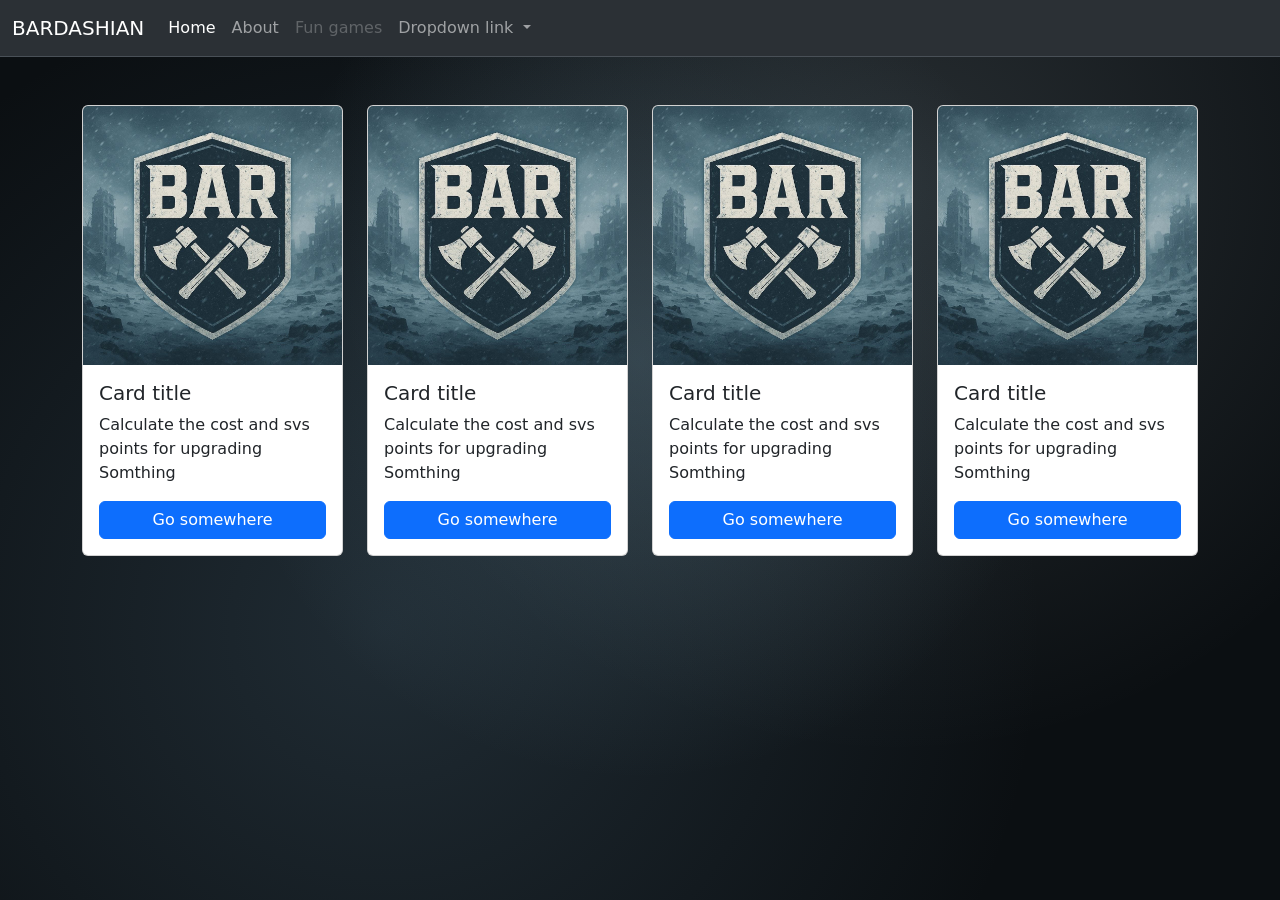
<file: index.html>
<!DOCTYPE html>
<html lang="en">
<head>
    <meta charset="UTF-8">
    <meta name="viewport" content="width=device-width, initial-scale=1.0">
    <link href="https://cdn.jsdelivr.net/npm/bootstrap@5.3.8/dist/css/bootstrap.min.css" rel="stylesheet" integrity="sha384-sRIl4kxILFvY47J16cr9ZwB07vP4J8+LH7qKQnuqkuIAvNWLzeN8tE5YBujZqJLB" crossorigin="anonymous">
    <link href="style.css" rel="stylesheet">
    <title>BAR CALCULATOR</title>

</head>
<body class="bg-custom-no-logo vh-100">
 <nav class="navbar navbar-expand-lg bg-body-tertiary border-bottom" data-bs-theme="dark">
  <!-- Navbar content -->
   <div class="container-fluid">
    <a class="navbar-brand" href="#">
      BARDASHIAN
    </a>

    <button class="navbar-toggler" type="button" data-bs-toggle="collapse" data-bs-target="#navbarNavAltMarkup" aria-controls="navbarNavAltMarkup" aria-expanded="false" aria-label="Toggle navigation">
      <span class="navbar-toggler-icon"></span>
    </button>
    <div class="collapse navbar-collapse" id="navbarNavAltMarkup">
      <div class="navbar-nav">
        <a class="nav-link active" aria-current="page" href="#">Home</a>
        <a class="nav-link" href="#">About</a>
        <a class="nav-link disabled" href="#">Fun games</a>
        <a class="nav-link dropdown-toggle" href="#" role="button" data-bs-toggle="dropdown" aria-expanded="false">
            Dropdown link
          </a>
          <ul class="dropdown-menu">
            <li><a class="dropdown-item" href="#">Building Calculator</a></li>
            <li><a class="dropdown-item" href="./sites/charms.html">Charms Calculator</a></li>
            <li><a class="dropdown-item" href="#">Chief Gear Calculator</a></li>
            <li><a class="dropdown-item" href="#">Hero Gear Calculator</a></li>
          </ul>
      </div>
    </div>
  </div>
  
</nav>

<div class="container py-5">
  <div class="row justify-content-center g-4">

    <div class="col-12 col-md-6 col-lg-3">
      <div class="card h-100">
        <img src="./assets/logo.jpg" class="card-img-top" alt="...">
        <div class="card-body d-flex flex-column">
          <h5 class="card-title">Card title</h5>
          <p class="card-text">Calculate the cost and svs points for upgrading Somthing</p>
          <a href="#" class="btn btn-primary mt-auto">Go somewhere</a>
        </div>
      </div>
    </div>

    <div class="col-12 col-md-6 col-lg-3">
      <div class="card h-100">
        <img src="./assets/logo.jpg" class="card-img-top" alt="...">
        <div class="card-body d-flex flex-column">
          <h5 class="card-title">Card title</h5>
          <p class="card-text">Calculate the cost and svs points for upgrading Somthing</p>
          <a href="#" class="btn btn-primary mt-auto">Go somewhere</a>
        </div>
      </div>
    </div>

    <div class="col-12 col-md-6 col-lg-3">
      <div class="card h-100">
        <img src="./assets/logo.jpg" class="card-img-top" alt="...">
        <div class="card-body d-flex flex-column">
          <h5 class="card-title">Card title</h5>
          <p class="card-text">Calculate the cost and svs points for upgrading Somthing</p>
          <a href="#" class="btn btn-primary mt-auto">Go somewhere</a>
        </div>
      </div>
    </div>

    <div class="col-12 col-md-6 col-lg-3">
      <div class="card h-100">
        <img src="./assets/logo.jpg" class="card-img-top" alt="...">
        <div class="card-body d-flex flex-column">
          <h5 class="card-title">Card title</h5>
          <p class="card-text">Calculate the cost and svs points for upgrading Somthing</p>
          <a href="#" class="btn btn-primary mt-auto">Go somewhere</a>
        </div>
      </div>
    </div>

  </div>
</div>



    
    <script src="https://cdn.jsdelivr.net/npm/bootstrap@5.3.8/dist/js/bootstrap.bundle.min.js" integrity="sha384-FKyoEForCGlyvwx9Hj09JcYn3nv7wiPVlz7YYwJrWVcXK/BmnVDxM+D2scQbITxI" crossorigin="anonymous"></script> 
    <script src="scripts/charms.js"></script>   
</body>
</html>
</file>
<file: style.css>
.bg-custom{

  background:
    url('logo.jpg') center/contain no-repeat,
    radial-gradient(circle at 50% 40%, rgba(120, 160, 180, 0.25), transparent 50%),
    radial-gradient(circle at 30% 70%, rgba(80, 110, 130, 0.3), transparent 60%),
    radial-gradient(circle at 70% 20%, rgba(200, 220, 230, 0.15), transparent 50%),
    #0b0f12;

}

.bg-custom-no-logo{
    background:     radial-gradient(circle at 50% 40%, rgba(120, 160, 180, 0.25), transparent 50%),
    radial-gradient(circle at 30% 70%, rgba(80, 110, 130, 0.3), transparent 60%),
    radial-gradient(circle at 70% 20%, rgba(200, 220, 230, 0.15), transparent 50%),
    #0b0f12;

}


.wrapper {
    position: relative;
    width: 100%;
    height: 100vh;
  }

  /* CENTER BOX */
 .center-box {
  position: absolute;
  top: 50%;
  left: 50%;
  transform: translate(-50%, -50%);

  width: clamp(140px, 18vw, 260px);
  height: clamp(140px, 18vw, 260px);

  background: #aaa;
  border-radius: 2vw;
}

  /* ICON GROUP */
  .icon-group {
    position: absolute;
    display: flex;
    flex-direction: column;
    align-items: center;
  }

  /* MAIN ICON */
  .icon.main {
  width: clamp(60px, 6vw, 110px);
  height: clamp(60px, 6vw, 110px);

  background: #ddd;
  border-radius: 1vw;
  background-size: cover;
  background-position: center;
  }

  /* SMALL ICONS */
  .sub-icons {
  display: flex;
  gap: clamp(6px, 0.5vw, 12px);
  margin-top: clamp(6px, 0.5vw, 10px);
  }

  .sub-icons img {
  width: clamp(22px, 2vw, 40px);
  height: clamp(22px, 2vw, 40px);

  border-radius: 0.4vw;
  }

  /* LEFT SIDE */
  .left-1 { top: 20%; left: 8%; }
  .left-2 { top: 50%; left: 8%; transform: translateY(-50%); }
  .left-3 { bottom: 20%; left: 8%; }

  /* RIGHT SIDE */
  .right-1 { top: 20%; right: 8%; }
  .right-2 { top: 50%; right: 8%; transform: translateY(-50%); }
  .right-3 { bottom: 20%; right: 8%; }



.sub-item {
    position: relative;
    display: flex;
    flex-direction: column;
    align-items: center;
}

.sub-item img {
  width: clamp(22px, 2vw, 40px);
  height: clamp(22px, 2vw, 40px);
    cursor: pointer;
}

.sub-item select {
    display: none;

    margin-top: clamp(4px, 0.3vw, 8px);

    width: 3vw;

    font-size: clamp(12px, 0.8vw, 16px);
}
</file>
